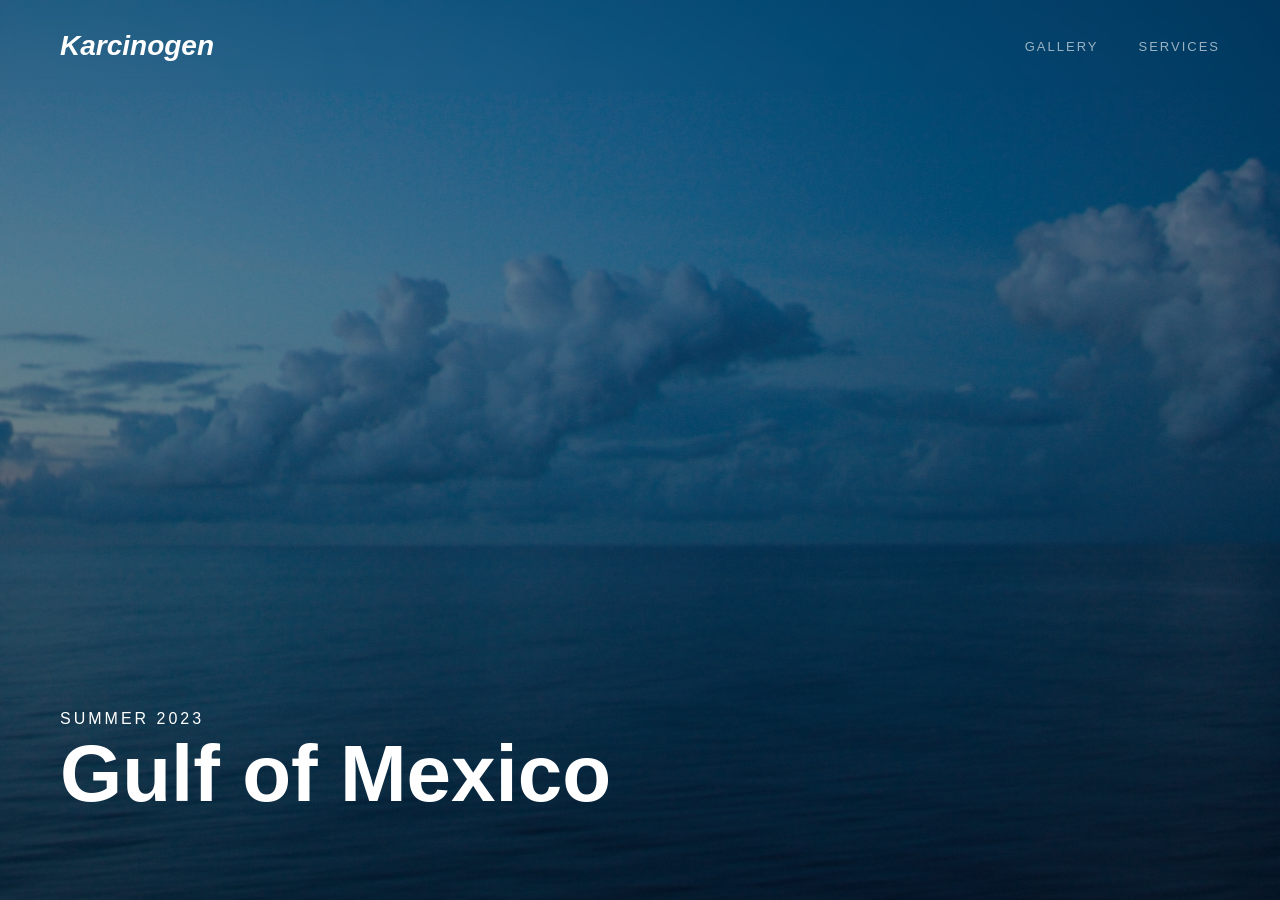
<file: index.html>
<!DOCTYPE html>
<html>
<head>
  <link rel="stylesheet" href="common.css">
  <link rel="stylesheet" href="index.css">
  <title>Karcinogen</title>
</head>
<body>
  <header class="hero">
    <nav class="nav">
      <span class="logo">Karcinogen</span>
      <ul class="links">
        <li><a href="gallery.html">Gallery</a></li>
        <li><a href="services.html">Services</a></li>
      </ul>
    </nav>

    <div class="hero-text">
      <p class="eyebrow">Summer 2023</p>
      <h1>Gulf of Mexico</h1>
    </div>
  </header>
</body>
</html>
</file>
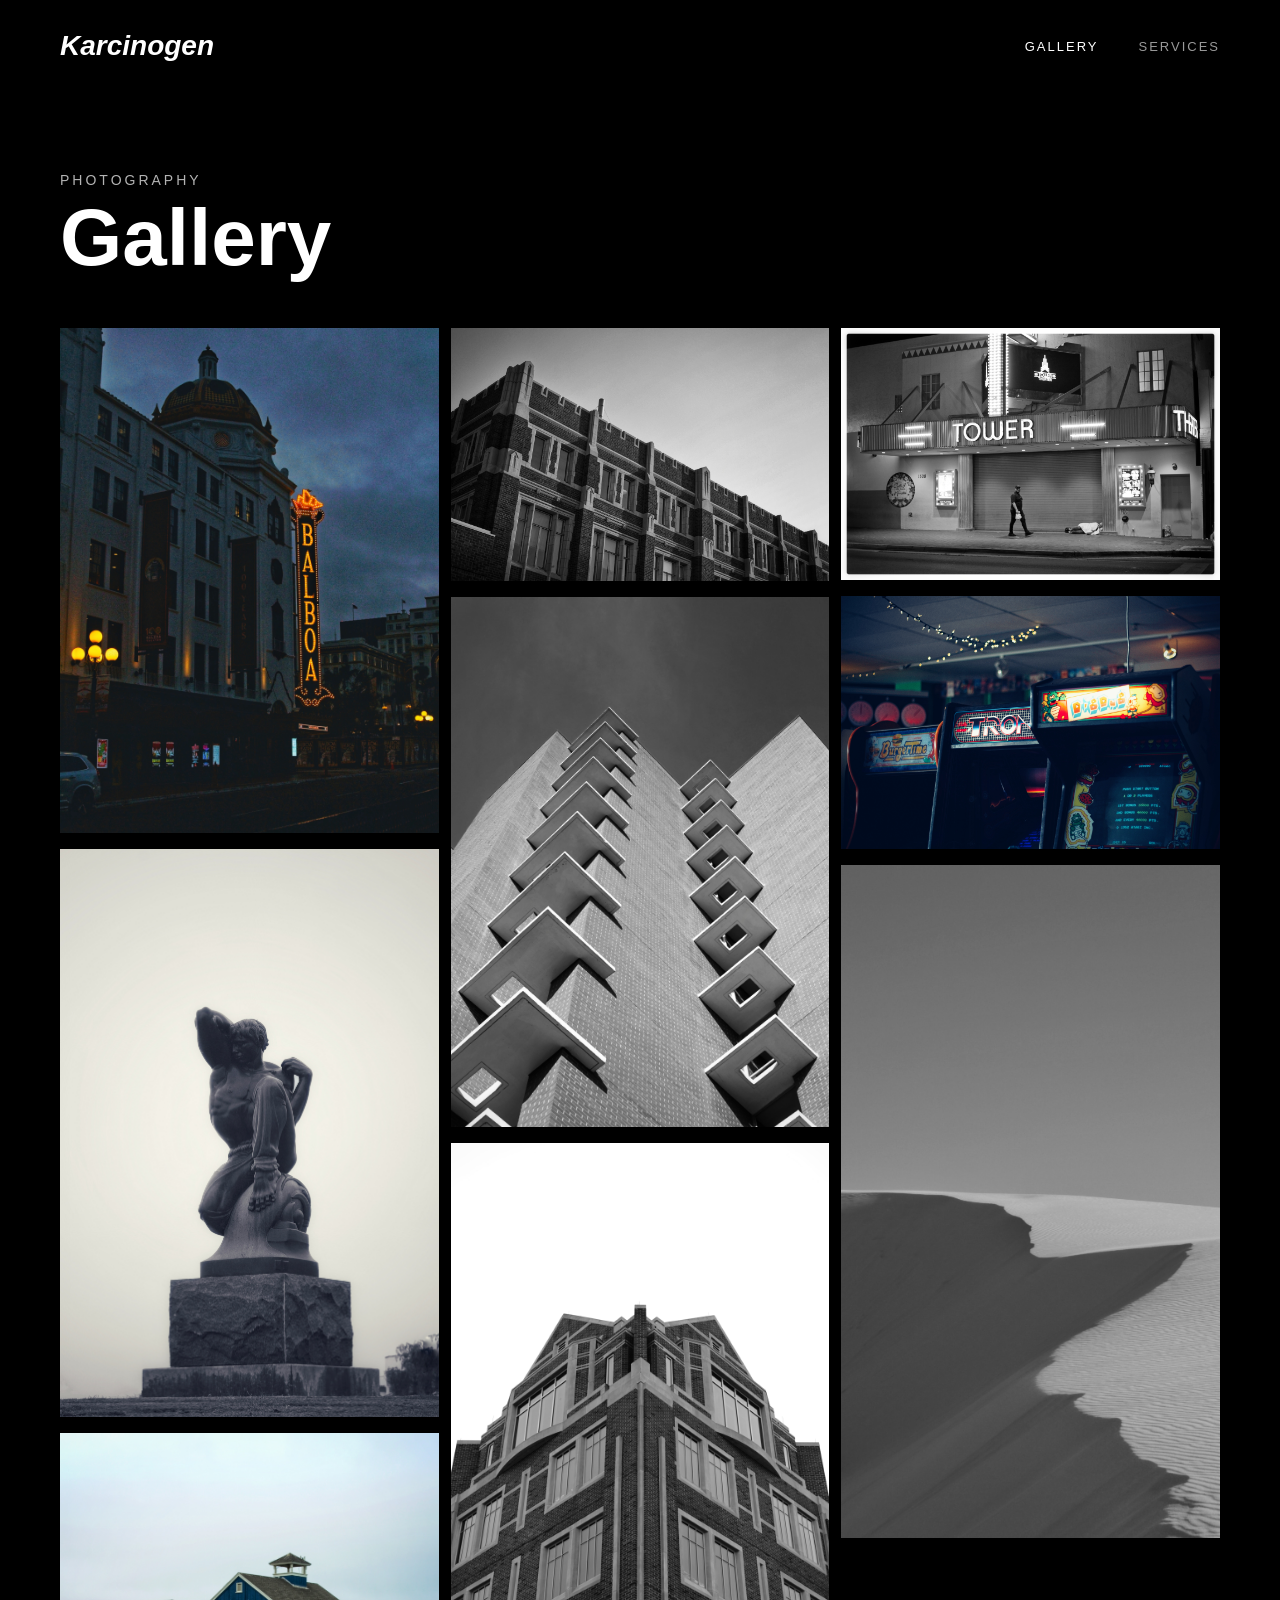
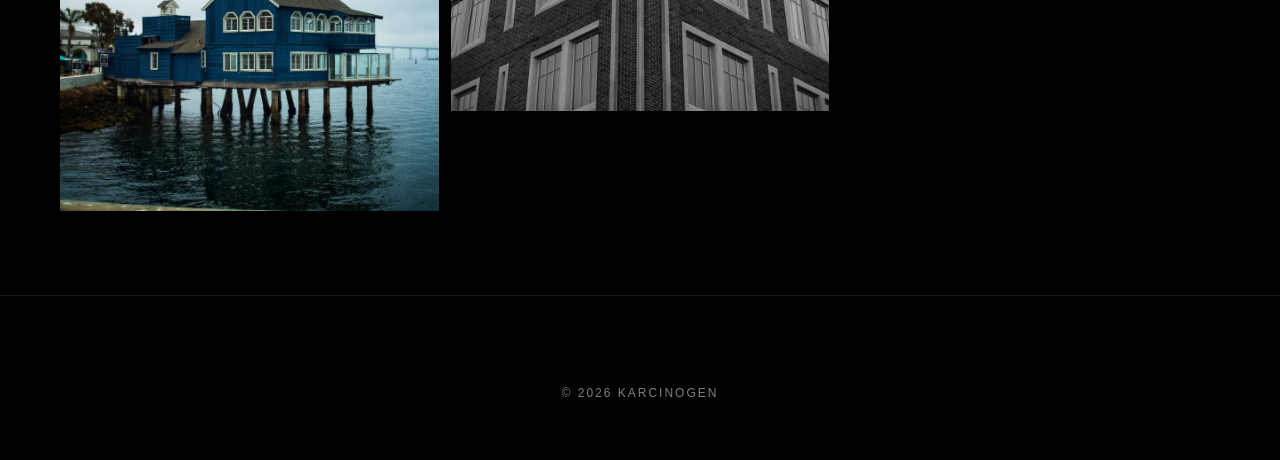
<file: gallery.html>
<!DOCTYPE html>
<html lang="en">
<head>
  <meta charset="UTF-8">
  <meta name="viewport" content="width=device-width, initial-scale=1.0">
  <title>Karcinogen | Gallery</title>
  <link rel="stylesheet" href="common.css">
  <link rel="stylesheet" href="gallery.css">
  
</head>

<body>

  <nav class="nav">
    <a href="index.html" class="logo">Karcinogen</a>
    <ul class="links">
      <li><a href="gallery.html" class="active">Gallery</a></li>
      <li><a href="services.html">Services</a></li>
    </ul>
  </nav>

  <header class="page-header">
    <p class="eyebrow">Photography</p>
    <h1>Gallery</h1>
  </header>

  <main class="gallery">

    <figure>
      <a href="#p1">
        <img src="images/IMG-BALBOA.jpg" alt="" loading="lazy">
        <figcaption><p class="eyebrow">Summer 2024</p><h3>San Diego, California</h3></figcaption>
      </a>
    </figure>

    <figure>
      <a href="#p2">
        <img src="images/IMG-STATUE.jpg" alt="" loading="lazy">
        <figcaption><p class="eyebrow">Summer 2024</p><h3>San Diego, California</h3></figcaption>
      </a>
    </figure>

    <figure>
      <a href="#p3">
        <img src="images/IMG-DOCKS.jpg" alt="" loading="lazy">
        <figcaption><p class="eyebrow">Summer 2024</p><h3>San Diego, California</h3></figcaption>
      </a>
    </figure>

    <figure>
      <a href="#p4">
        <img src="images/IMG-DIAGONAL.jpg" alt="" loading="lazy">
        <figcaption><p class="eyebrow">Fall 2024</p><h3>University of Oklahoma</h3></figcaption>
      </a>
    </figure>

    <figure>
      <a href="#p5">
        <img src="images/IMG-COUCH.jpg" alt="" loading="lazy">
        <figcaption><p class="eyebrow">Fall 2024</p><h3>University of Oklahoma</h3></figcaption>
      </a>
    </figure>

    <figure>
      <a href="#p6">
        <img src="images/IMG-DORM.jpg" alt="" loading="lazy">
        <figcaption><p class="eyebrow">Winter 2025</p><h3>University of Oklahoma</h3></figcaption>
      </a>
    </figure>

    <figure>
      <a href="#p7">
        <img src="images/IMG-STREETS.jpg" alt="" loading="lazy">
        <figcaption><p class="eyebrow">Summer 2025</p><h3>Little Havana, Florida</h3></figcaption>
      </a>
    </figure>

    <figure>
      <a href="#p8">
        <img src="images/IMG-TRON.jpg" alt="" loading="lazy">
        <figcaption><p class="eyebrow">Summer 2024</p><h3>Branson, Missouri</h3></figcaption>
      </a>
    </figure>

    <figure>
      <a href="#p9">
        <img src="images/IMG-SANDS.jpg" alt="" loading="lazy">
        <figcaption><p class="eyebrow">Summer 2022</p><h3>White Sands National Park</h3></figcaption>
      </a>
    </figure>

  </main>
  <footer>
    <p>&copy; 2026 Karcinogen</p>
  </footer>
</body>
</html>
</file>
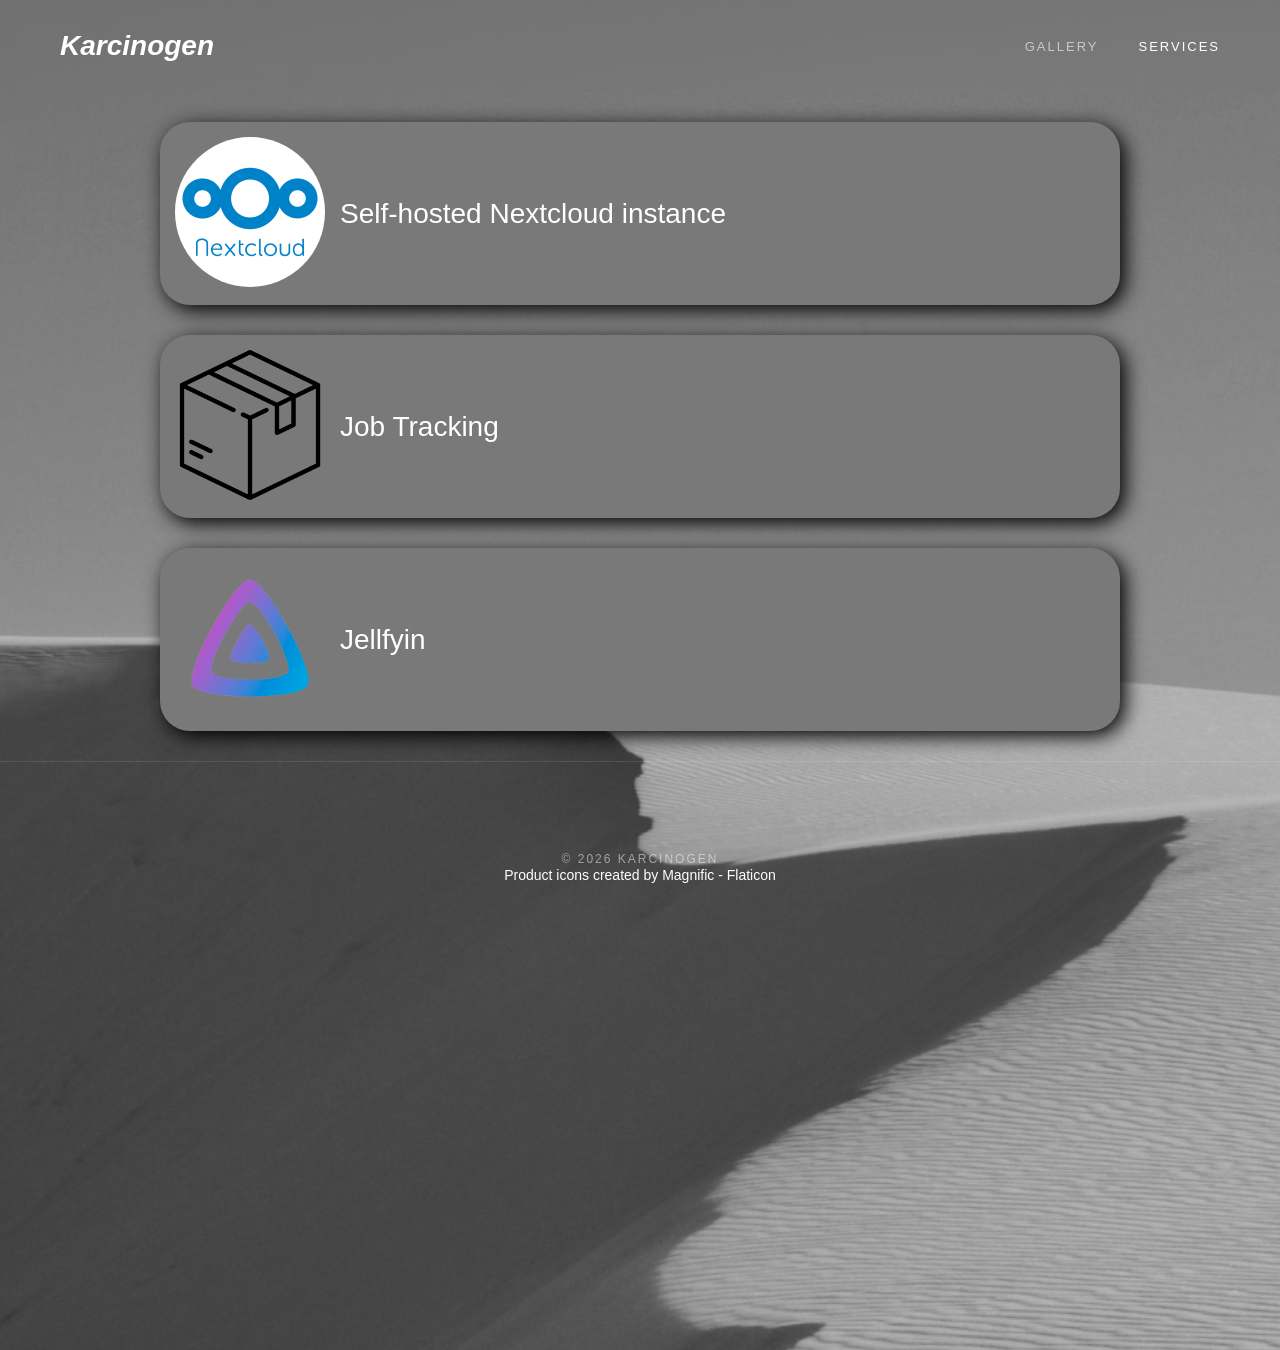
<file: services.html>
<!DOCTYPE html>
<html lang="en">
<head>
    <meta charset="UTF-8">
    <meta name="viewport" content="width=device-width, initial-scale=1.0">
    <title>Karcinogen | Services</title>
    <link rel="stylesheet" href="common.css">
    <link rel="stylesheet" href="services.css">
    
</head>
<body>
    <nav class="nav">
        <a href="index.html" class="logo">Karcinogen</a>
        <ul class="links">
         <li><a href="gallery.html">Gallery</a></li>
         <li><a href="services.html" class="active">Services</a></li>
     </ul>
    </nav>
    <div class="service">
        <a href="https://nextcloud.karcinogen.tech"><img src="images/nextcloud-logo.png" alt="Nextcloud"></a>
        <p class="description">Self-hosted Nextcloud instance</p>
    </div>
    <div class="service">
        <a href="https://xtreme.karcinogen.tech"><img src="images/box-logo.png" alt="An icon that looks like a carboard box" style="border-radius: 0%;"></a>
        <p class="description">Job Tracking</p>
    </div>
    <div class="service">
        <a href="https://jellyfin.karcinogen.tech"><img src="images/jellyfin-logo.png" alt="Jellfyin Logo"></a>
        <p class="description">Jellfyin</p>
    </div>
    <footer>
        <p>&copy; 2026 Karcinogen</p>
        <a href="https://www.flaticon.com/free-icons/product" title="product icons">Product icons created by Magnific - Flaticon</a>
    </footer>
</body>
</html>
</file>
<file: common.css>
* { 
    margin: 0; 
    padding: 0; 
    box-sizing: 
    border-box; 
}

a { 
    color:
    inherit;
    text-decoration: none;
}

body {
    color: white;
    font-family: sans-serif;
    margin: 0px;
    padding: 0px;
}

.nav {
    position: sticky;
    top: 0;
    z-index: 10;
    display: flex;
    justify-content: space-between;
    align-items: center;
    padding: 30px 60px;
    background: rgba(0, 0, 0, 0.00);
    backdrop-filter: blur(8px);
    animation: fadeIn 1s;
}

.logo {
    font-weight: 600;
    font-style: italic;
    font-size: 28px;
}

.links { 
    display: flex;
    gap: 40px;
    list-style: none;
}

.links a {
    color: white;
    text-transform: uppercase;
    letter-spacing: 2px;
    font-size: 13px;
    opacity: 0.6;
    transition: opacity 0.2s;
}

links a:hover,.links a.active { 
    opacity: 1; 
}

footer {
    text-align: center;
    padding: 60px 20px;
    border-top: 1px solid rgba(255, 255, 255, 0.1);
    align-self: stretch;
}

footer p {
    font-size: 12px;
    letter-spacing: 2px;
    text-transform: uppercase;
    opacity: 0.5;
    margin-top: 30px;
}

.btn {
    display: inline-block;
    padding: 10px 30px;
    border: 2px solid white;
    color: white;
}
.btn:hover {
    background: white;
    color: black;
}
</file>
<file: index.css>
.hero {
  height: 100vh;
  background-image:
    linear-gradient(rgba(0,0,0,0.35), rgba(0,0,0,0.35)),
    url("images/IMG-HERO.jpg");
  background-size: cover;
  background-position: center;
  display: flex;
  flex-direction: column;
}

.hero-text {
  margin-top: auto;
  padding: 0 60px 80px;
  animation: fadeIn 4s;
}

.eyebrow {
  text-transform:
  uppercase;
  letter-spacing: 3px;
}

h1 { 
  font-size: 80px;
}

@keyframes fadeIn {
  0% {opacity: 0;}
  100% {opacity: 1;}
}
</file>
<file: gallery.css>
body {
  background-color: black;
}
    .page-header {
      padding: 80px 60px 50px;
      animation: fadeIn 2s;
    }

    .eyebrow {
      text-transform: uppercase;
      letter-spacing: 3px;
      font-size: 14px;
      opacity: 0.7;
      margin-bottom: 10px;
    }

    h1 { font-size: 80px; line-height: 1; }

    /* =========================================================
       4. MASONRY GALLERY
       CSS columns stack photos top-to-bottom, then wrap to the
       next column, so portrait and landscape shots keep their shape.
       ========================================================= */
    .gallery {
      columns: 3 300px;           /* up to 3 columns, each at least 300px */
      column-gap: 12px;
      padding: 0 60px 80px;
      animation: fadeIn 3s;
    }

    .gallery figure {
      position: relative;         /* lets the caption sit on top of the image */
      margin-bottom: 12px;
      break-inside: avoid;        /* never split a photo between columns */
      overflow: hidden;           /* keeps the zoomed image inside its box */
    }

    .gallery img {
      width: 100%;
      height: auto;
      transition: transform 0.6s ease, filter 0.6s ease;
    }

    /* Caption: same dark tint idea as your hero, hidden until hover */
    .gallery figcaption {
      position: absolute;
      inset: auto 0 0 0;          /* pin to the bottom edge */
      padding: 40px 20px 18px;
      background: linear-gradient(transparent, rgba(0, 0, 0, 0.7));
      opacity: 0;
      transform: translateY(10px);
      transition: opacity 0.4s ease, transform 0.4s ease;
    }

    .gallery figcaption .eyebrow {
      font-size: 11px;
      margin-bottom: 4px;
    }

    .gallery figcaption h3 { font-size: 22px; }

    .gallery figure:hover img {
      transform: scale(1.04);
      filter: brightness(0.85);
    }

    .gallery figure:hover figcaption {
      opacity: 1;
      transform: translateY(0);
    }
    @keyframes fadeIn {
      0% { opacity: 0; }
      100% { opacity: 1; }
    }

    @media (max-width: 700px) {
      .nav { padding: 20px 24px; }
      .links { gap: 20px; }
      .page-header { padding: 50px 24px 30px; }
      h1 { font-size: 48px; }
      .gallery { padding: 0 24px 60px; }
      /* No hover on phones, so always show captions */
      .gallery figcaption { opacity: 1; transform: none; }
    }
</file>
<file: services.css>
body {
    height: 150vh;
    background-image: url(images/IMG-SANDS.jpg);
    background-size: cover;          
    background-position: center;
    align-items: center;
    justify-content: flex-start;
    display: flex;
    flex-flow: column nowrap;
    gap: 30px;
}

img {
    width: 150px;
    height: 150px;
    border-radius: 50%;
}

.nav {
    align-self: stretch;
}

.service {
    display: flex;
    flex-flow: row nowrap;
    gap: 15px;
    width: 75%;
    background-color: #797979;
    filter: drop-shadow(5px 5px 10px #000000);
    padding: 15px;
    border-radius: 30px;
    font-size: 28px;
    animation: fadeIn 0.75s;
    align-items: center;
}

a {
    text-decoration: none;
    color: inherit;
    font-size: 14px;
    align-self: flex-end;
}

@keyframes fadeIn {
  0% { opacity: 0; }
  100% { opacity: 1; }
}
</file>
